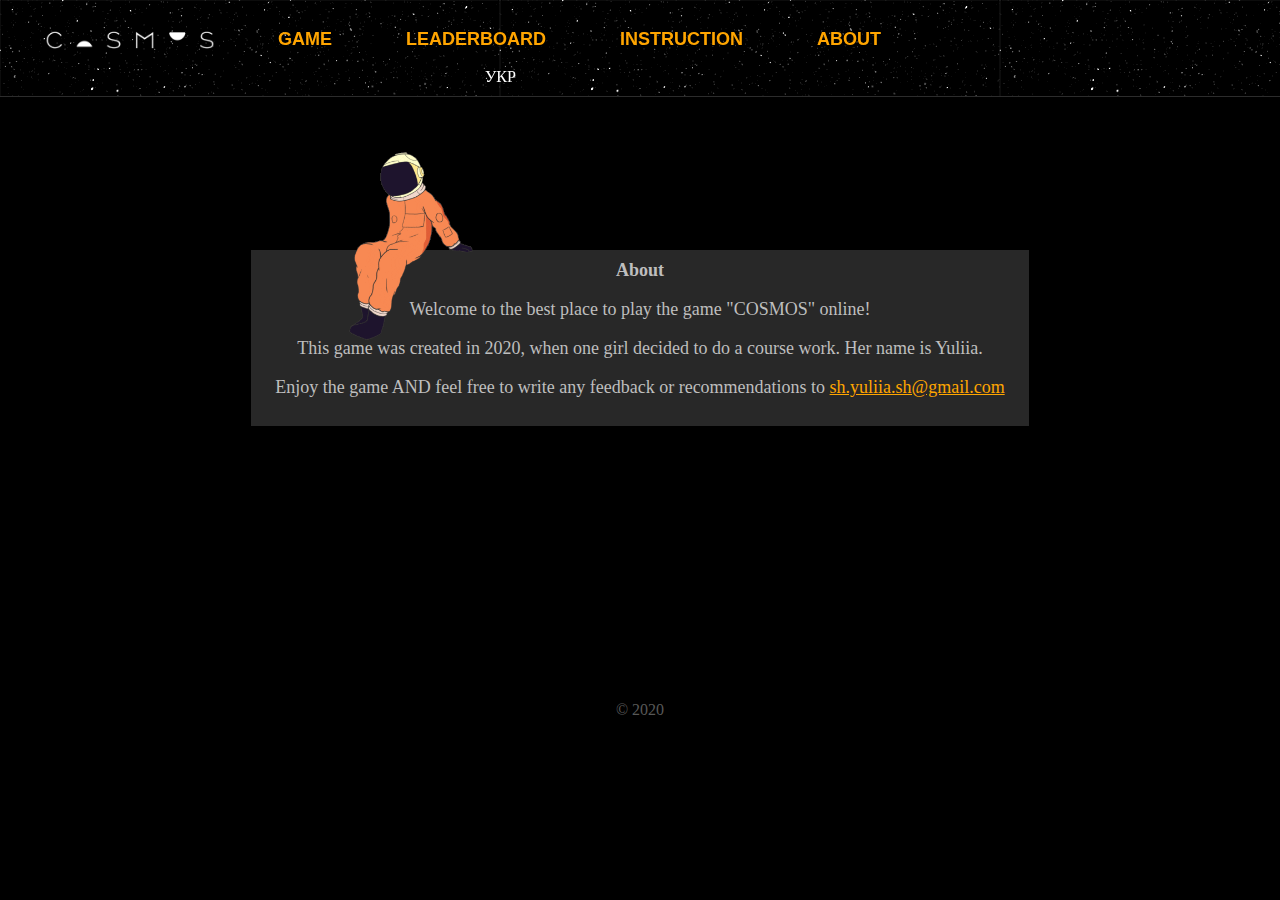
<file: COSMOS/html/about.html>
<!DOCTYPE html>
<html>
<head>
    <meta charset="utf-8">
    <title>About</title>
    <link rel="stylesheet" href="../css/css_main.css">
    <link rel="stylesheet" href="../css/css_about.css">
    <link rel="icon" href="../images/myPlayer.gif" type="image/x-icon">
</head>
<body>
<header>                      
        <nav>
            <img class="headerLogo" src="../images/logo1.gif">
            <a class="nav_item game" href="../game.html">GAME</a> 
            <a class="nav_item" href="leaderboard.html">Leaderboard</a> 
            <a class="nav_item" href="instruction.html">Instruction</a> 
            <a class="nav_item" href="about.html">About</a> 
            <a class="language" href="ukr_about.html">УКР</a>
        </nav>
</header>
<!--  ------------------    THE END of HEADER part    ------------------    -->

<img class="cosmonautImg" src="../images/cosmonaut.gif">
<center>
    <div class="about_line">
		<b>About</b>
		<p>Welcome to the best place to play the game "COSMOS" online!</p>
		<p>This game was created in 2020, when one girl decided to do a course work. Her name is Yuliia.</p>
		<p>Enjoy the game AND feel free to write any feedback or recommendations to <a class="my_mail" href="mailto:sh.yuliia.sh@gmail.com">sh.yuliia.sh@gmail.com</a></p>
    </div>
	<br>
    <div class="copyright_line">
        <p>&copy; 2020</p>
    </div>
</center>
</body>
</html>
</file>
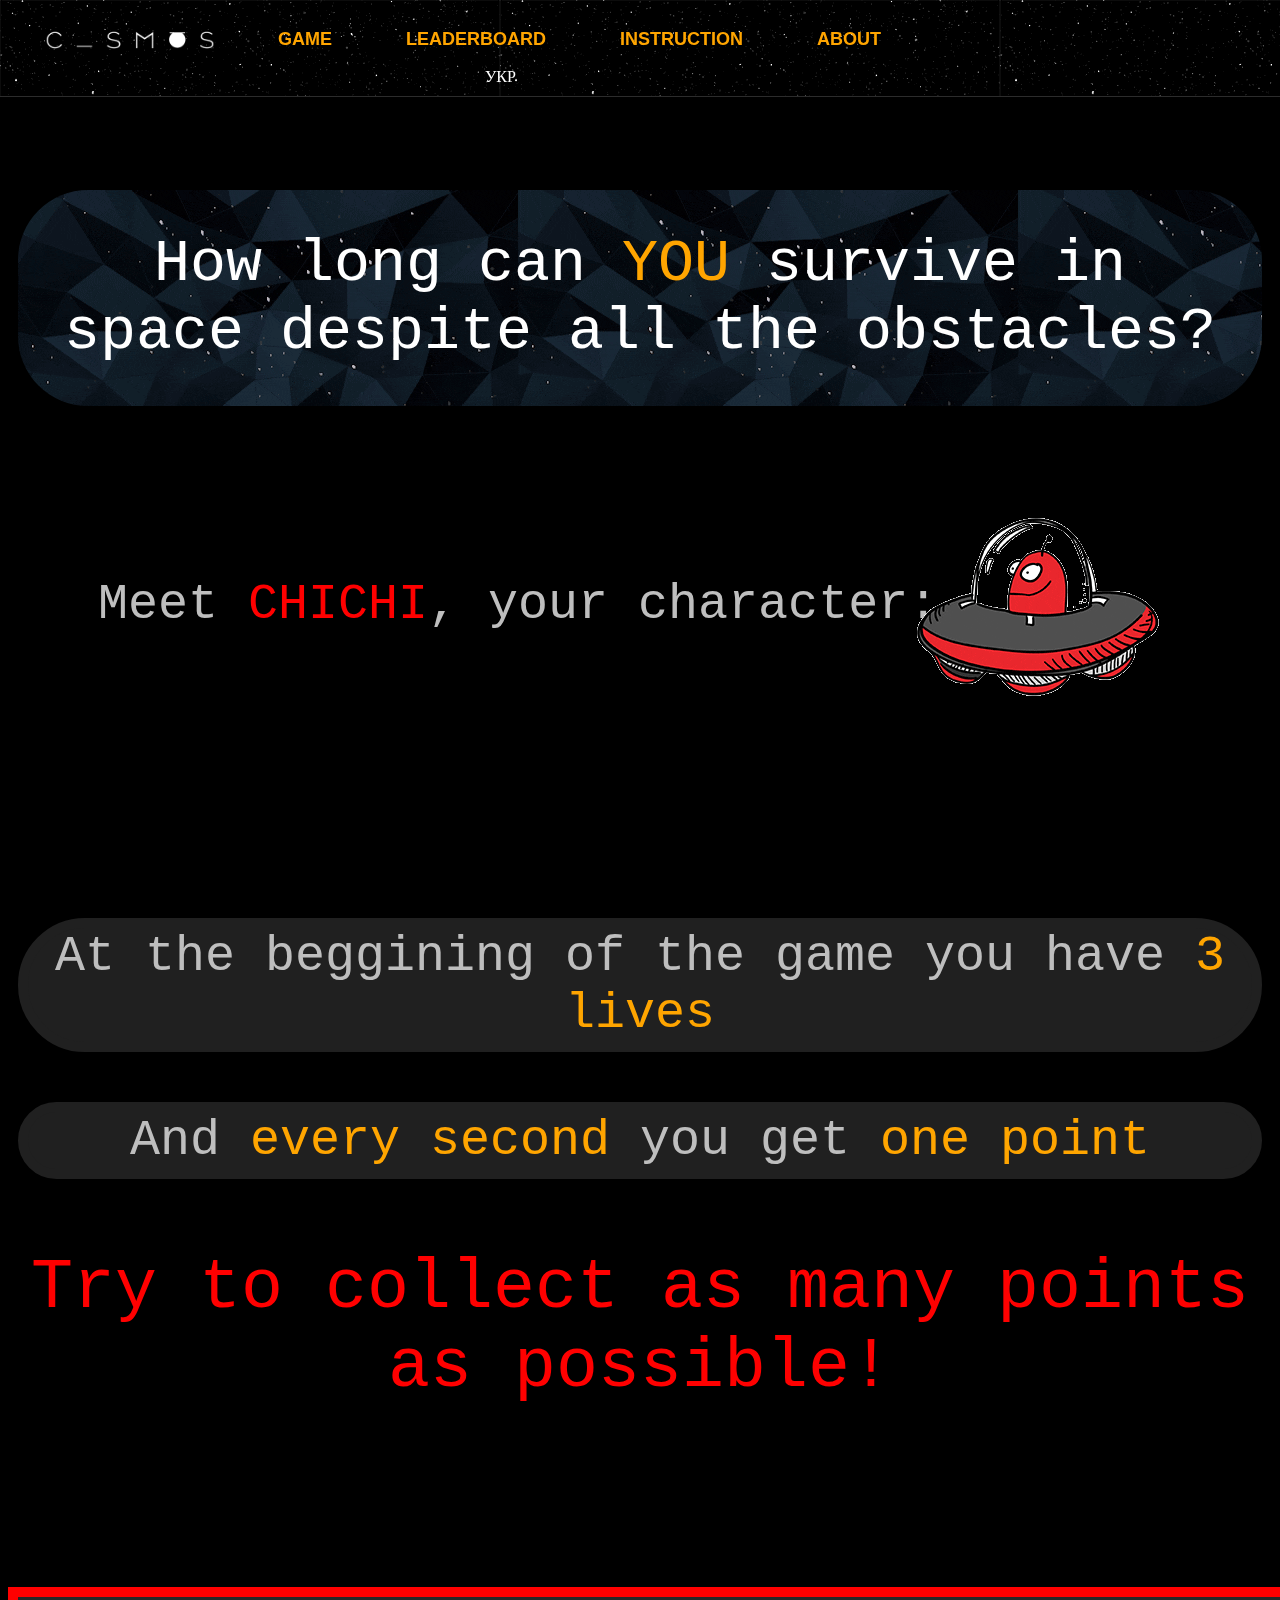
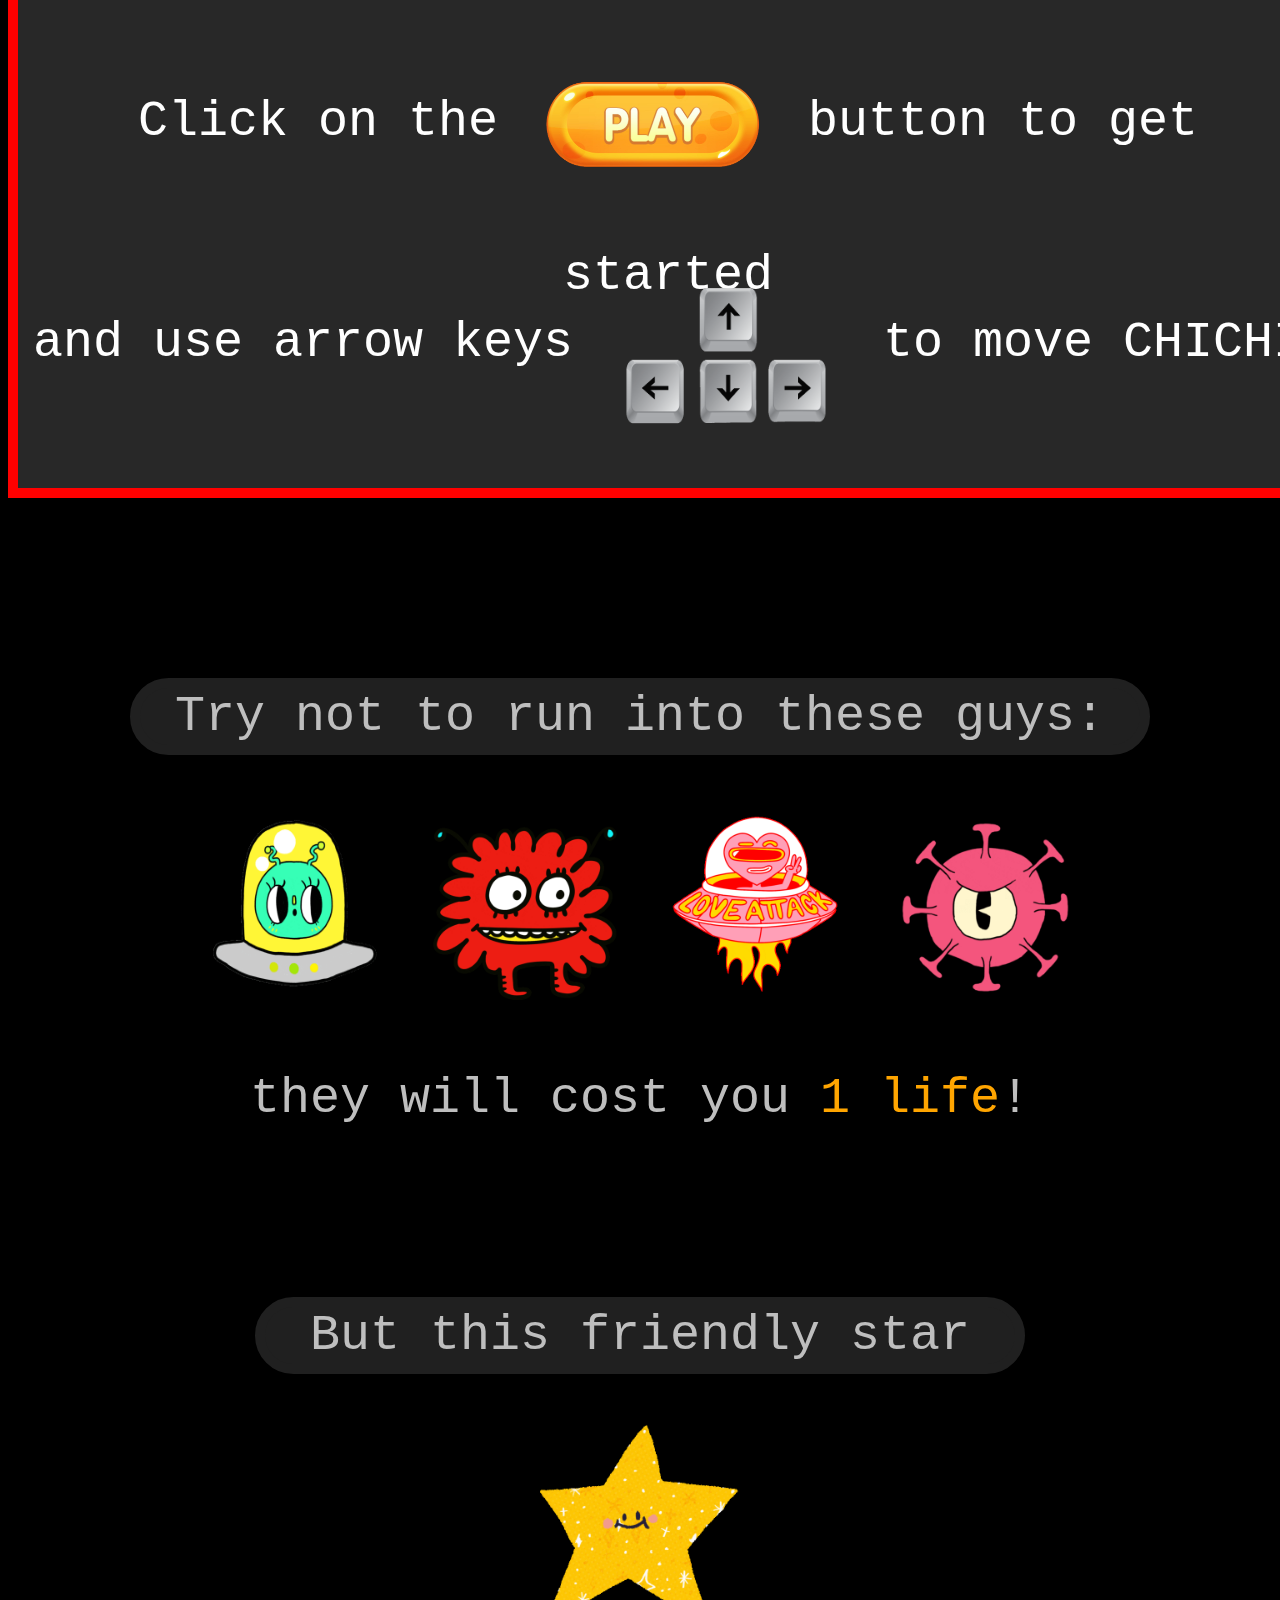
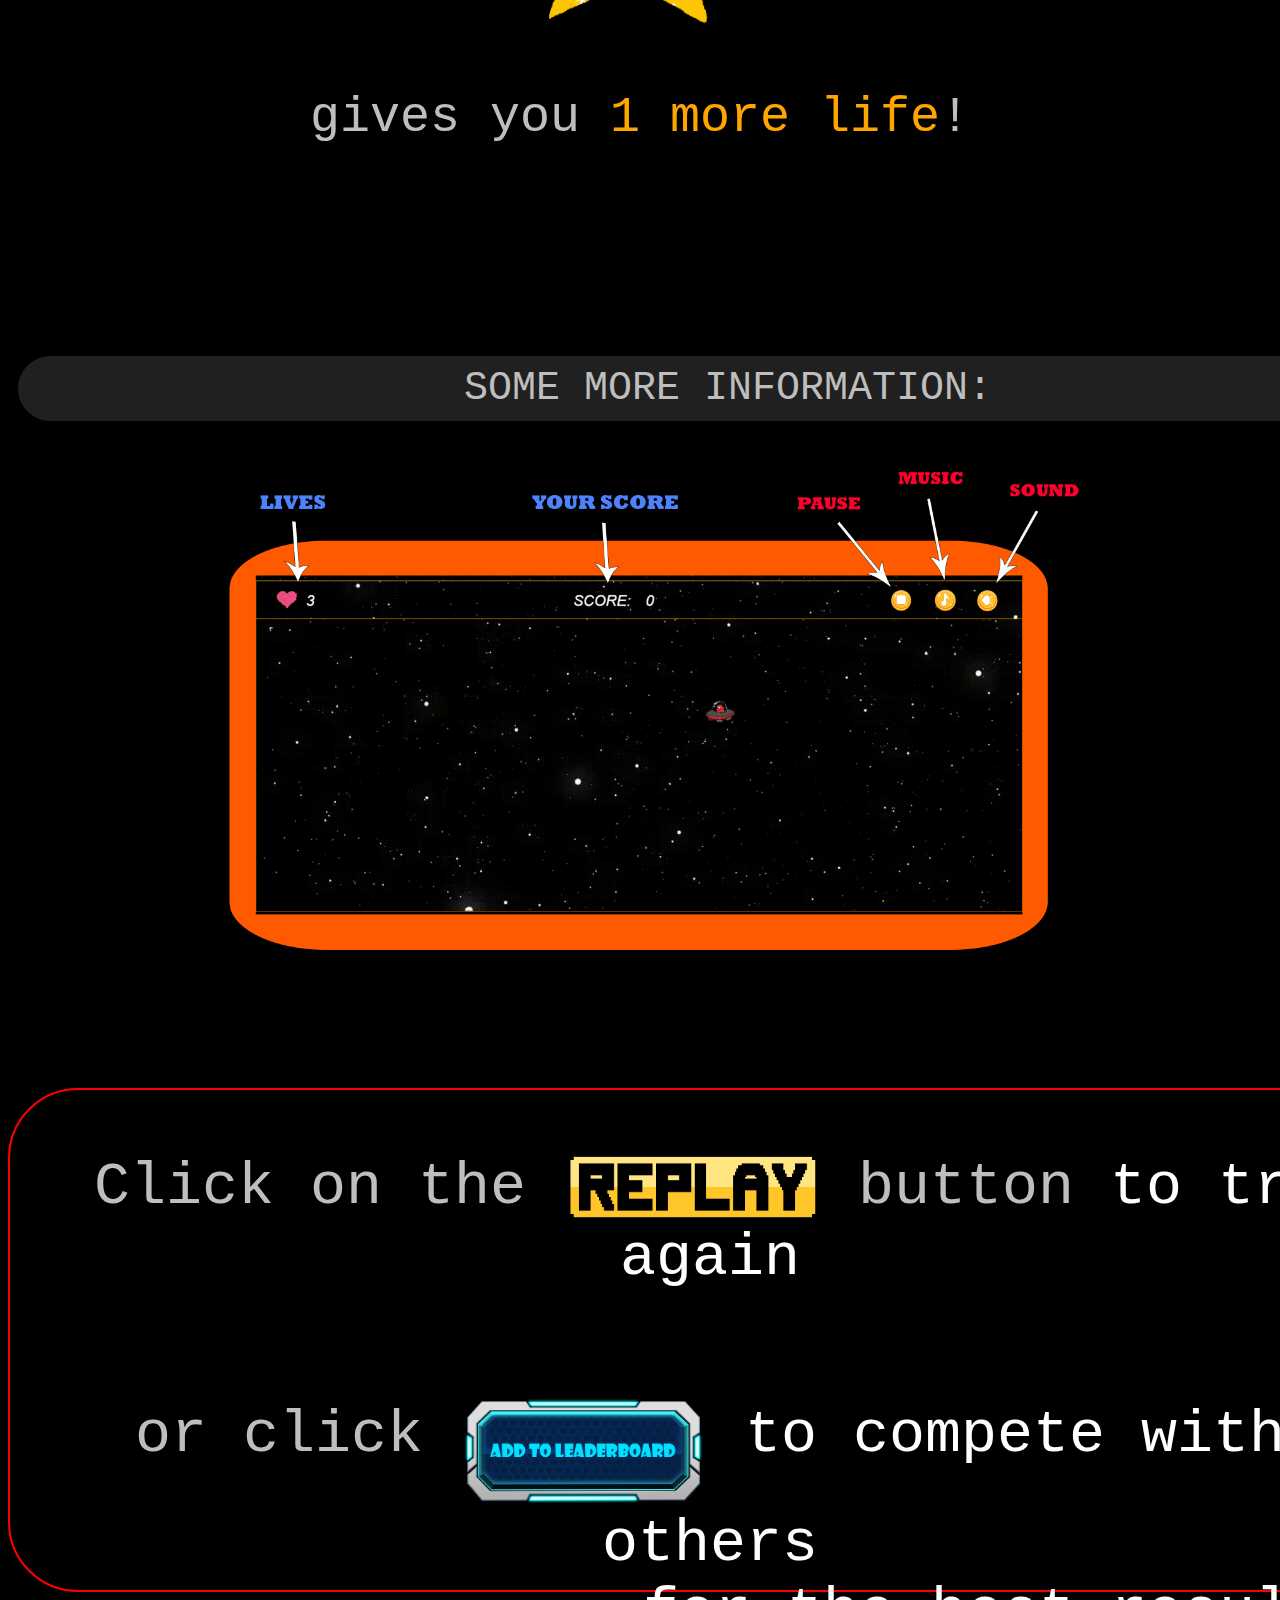
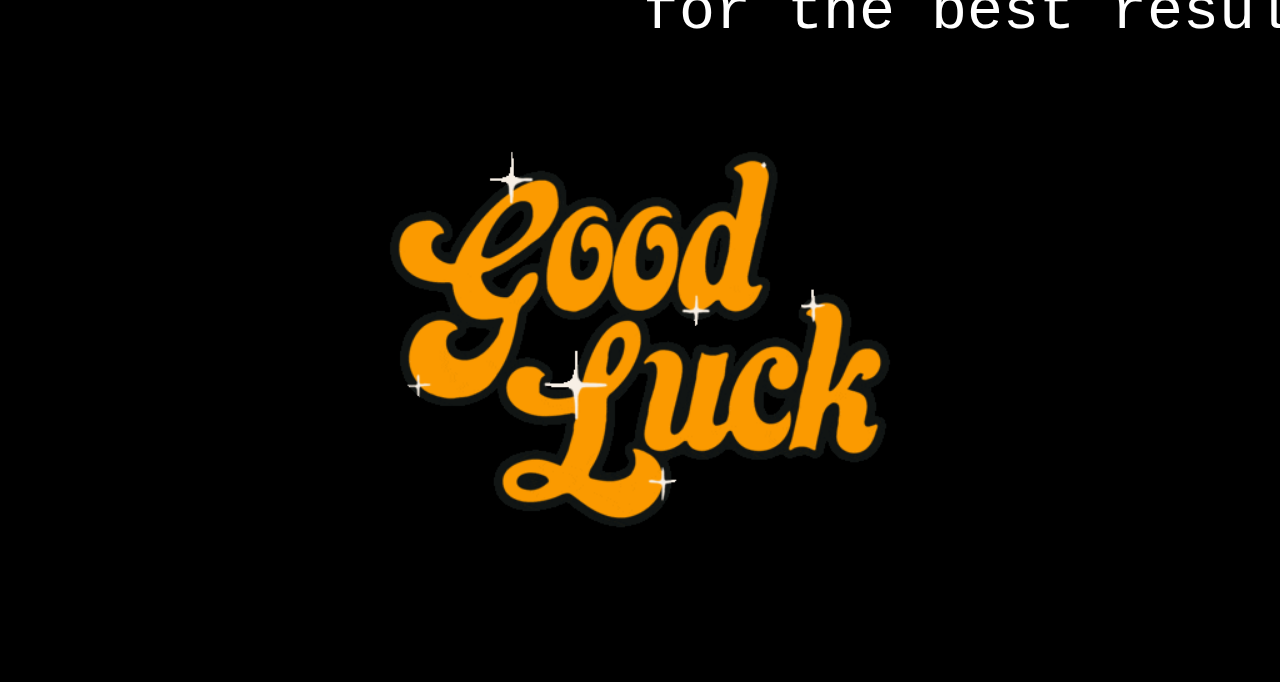
<file: COSMOS/html/instruction.html>
<!DOCTYPE html>
<html>
<head>
    <meta charset="utf-8">
    <title>Instruction</title>
    <link rel="stylesheet" href="../css/css_main.css">
    <link rel="stylesheet" href="../css/css_instruction.css">
    <link rel="icon" href="../images/myPlayer.gif" type="image/x-icon">
</head>
<body>
<header>                      
        <nav>
            <img class="headerLogo" src="../images/logo1.gif">
            <a class="nav_item game" href="../game.html">GAME</a> 
            <a class="nav_item" href="leaderboard.html">Leaderboard</a> 
            <a class="nav_item" href="instruction.html">Instruction</a> 
            <a class="nav_item" href="about.html">About</a> 
            <a class="language" href="ukr_instruction.html">УКР</a>
        </nav>
</header>
<!--  ------------------    THE END of HEADER part    ------------------    -->

<center>
    <div class="textStyle1">
        <p class="myText">How long can <span class="orangeWord">YOU</span> survive in space despite all the obstacles?</p>
        <p class="meetChichi">Meet <span class="redWord">CHICHI</span>, your character:</p>
        <img id="yourPlayer" src="../images/myPlayer.gif" alt="your player"> 
    </div>


    <div class="textStyle1">
         <p class="greyBack">At the beggining of the game you have <span class="orangeWord">3 lives</span></p>
         <p class="greyBack">And <span class="orangeWord">every second</span> you get <span class="orangeWord">one point</span></p>
         <p id="goal">Try to collect as many points as possible!</p>
    </div>
     

    <div class="howToPlay">
        <p class="play"> Click on the <img id="playImg" src="../images/play.png" alt="play" align="center"> button to get started</p> 
        <p class="arrowKeys"> and use arrow keys <img id="arrowKeysImg" src="../images/arrowkeys2.png" alt="arrow keys" align="middle"> to move CHICHI</p>
    </div>


    <div class="textStyle1">
        <p class="greyBack" id="fourCharacters">Try not to run into these guys:</p>
        <img class="bigger" src="../images/player1.gif" alt="player1" width="200" height="200">
        <img class="bigger" src="../images/player3.gif" alt="player3" width="200" height="200">
        <img class="bigger" src="../images/player2.gif" alt="player2" width="200" height="200">
        <img class="bigger" src="../images/player4.gif" alt="player4" width="200" height="200">
        <p>they will cost you <span class="orangeWord"> 1 life</span>!</p>

        <p class="greyBack" id="friendlyStar">But this friendly star </p>
        <img src="../images/star1.gif" alt="pretty yellow star" width="200" height="200">
        <p>gives you <span class="orangeWord"> 1 more life</span>!</p>
    </div>


    <div class="textStyle1">
        <p class="greyBack" id="moreInfo">SOME MORE INFORMATION:</p>
        <img src="../images/instructions_buttons5.png" alt="some game buttons.." width="900">
    </div>


    <div class="textStyle1 greyBack gOver">
        <p> Click on the <img id="replayImg" src="../images/replay2.png" alt="replay" align="center"> button <span class="whiteWord">to try again</span></p>
        <p id="lBoard"> or click <img id="lBoardImg" src="../images/leaderboard4.png" alt="leaderboard" align="middle"><span class="whiteWord"> to compete with others</span></p>
        <p class="whiteWord" id="bestResult"> for the best result</p>
    </div>

    <img id="goodLuckImg" src="../images/goodluck3.gif" alt="GOOD LUCK!" align="middle">
</center>

</body>
</html>
</file>
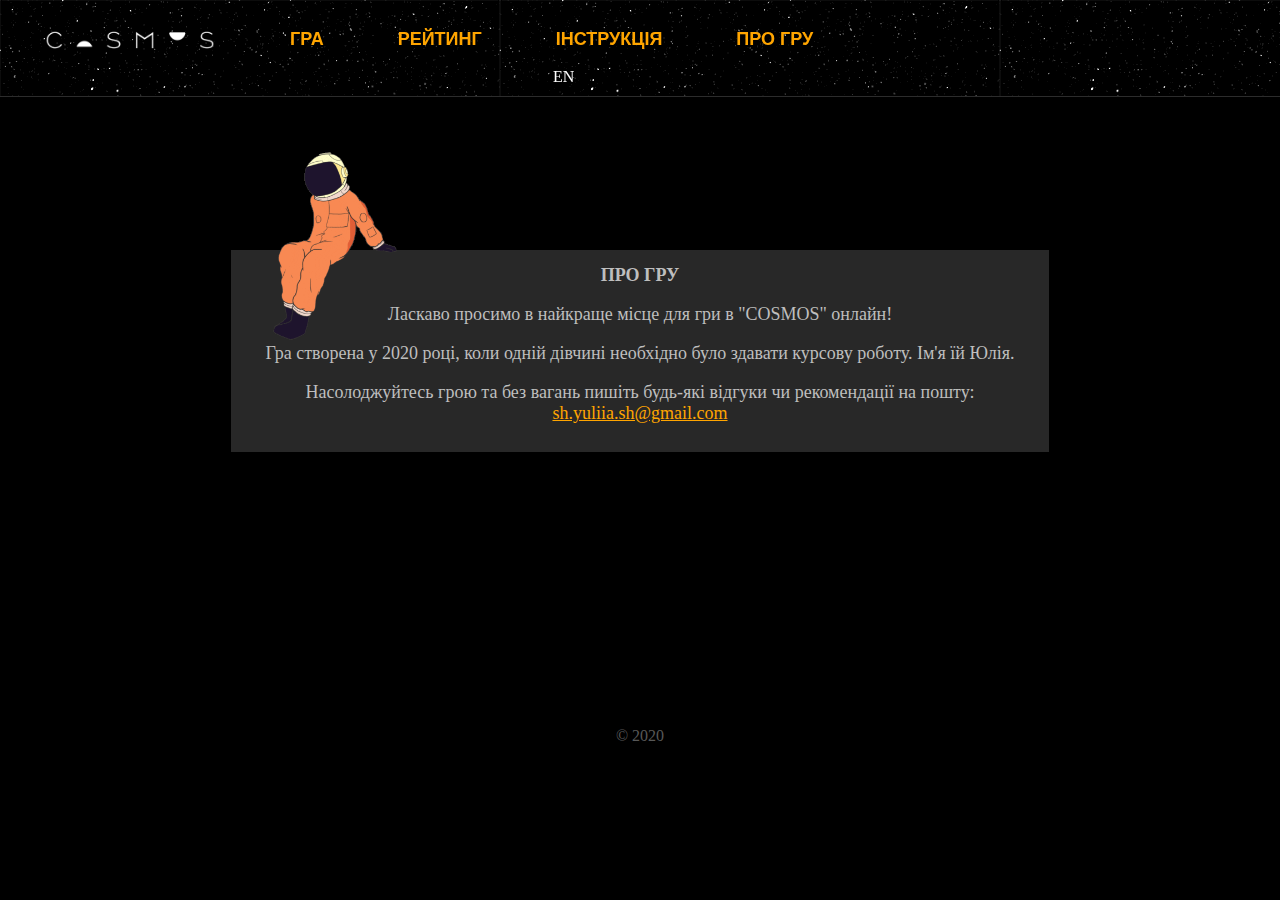
<file: COSMOS/html/ukr_about.html>
<!DOCTYPE html>
<html>
<head>
    <meta charset="utf-8">
    <title>ПРО ГРУ</title>
    <link rel="stylesheet" href="../css/css_main.css">
    <link rel="stylesheet" href="../css/css_about.css">
    <link rel="icon" href="../images/myPlayer.gif" type="image/x-icon">
</head>
<body>
<header>                      
        <nav>
            <img class="headerLogo" src="../images/logo1.gif">
            <a class="nav_item ukr_game" href="../ukr_game.html">Гра</a> 
            <a class="nav_item" href="ukr_leaderboard.html">Рейтинг</a> 
            <a class="nav_item" href="ukr_instruction.html">Інструкція</a> 
            <a class="nav_item" href="ukr_about.html">Про гру</a> 
            <a class="language en_symbol" href="about.html">EN</a>
        </nav>
</header>
<!--  ------------------    THE END of HEADER part    ------------------    -->

<img class="cosmonautImg" id="ukrcosmonautImg" src="../images/cosmonaut.gif">
<center>
    <div class="about_line" id="wider_back">
		<b>ПРО ГРУ</b>
		<p>Ласкаво просимо в найкраще місце для гри в "COSMOS" онлайн!</p>
		<p id="second_senten">Гра створена у 2020 році, коли одній дівчині необхідно було здавати курсову роботу. Ім'я їй Юлія.</p>
		<p>Насолоджуйтесь грою та без вагань пишіть будь-які відгуки чи рекомендації на пошту: <a class="my_mail" href="mailto:sh.yuliia.sh@gmail.com">sh.yuliia.sh@gmail.com</a></p>
    </div>
	<br>
    <div class="copyright_line">
        <p>&copy; 2020</p>
    </div>
</center>
</body>
</html>
</file>
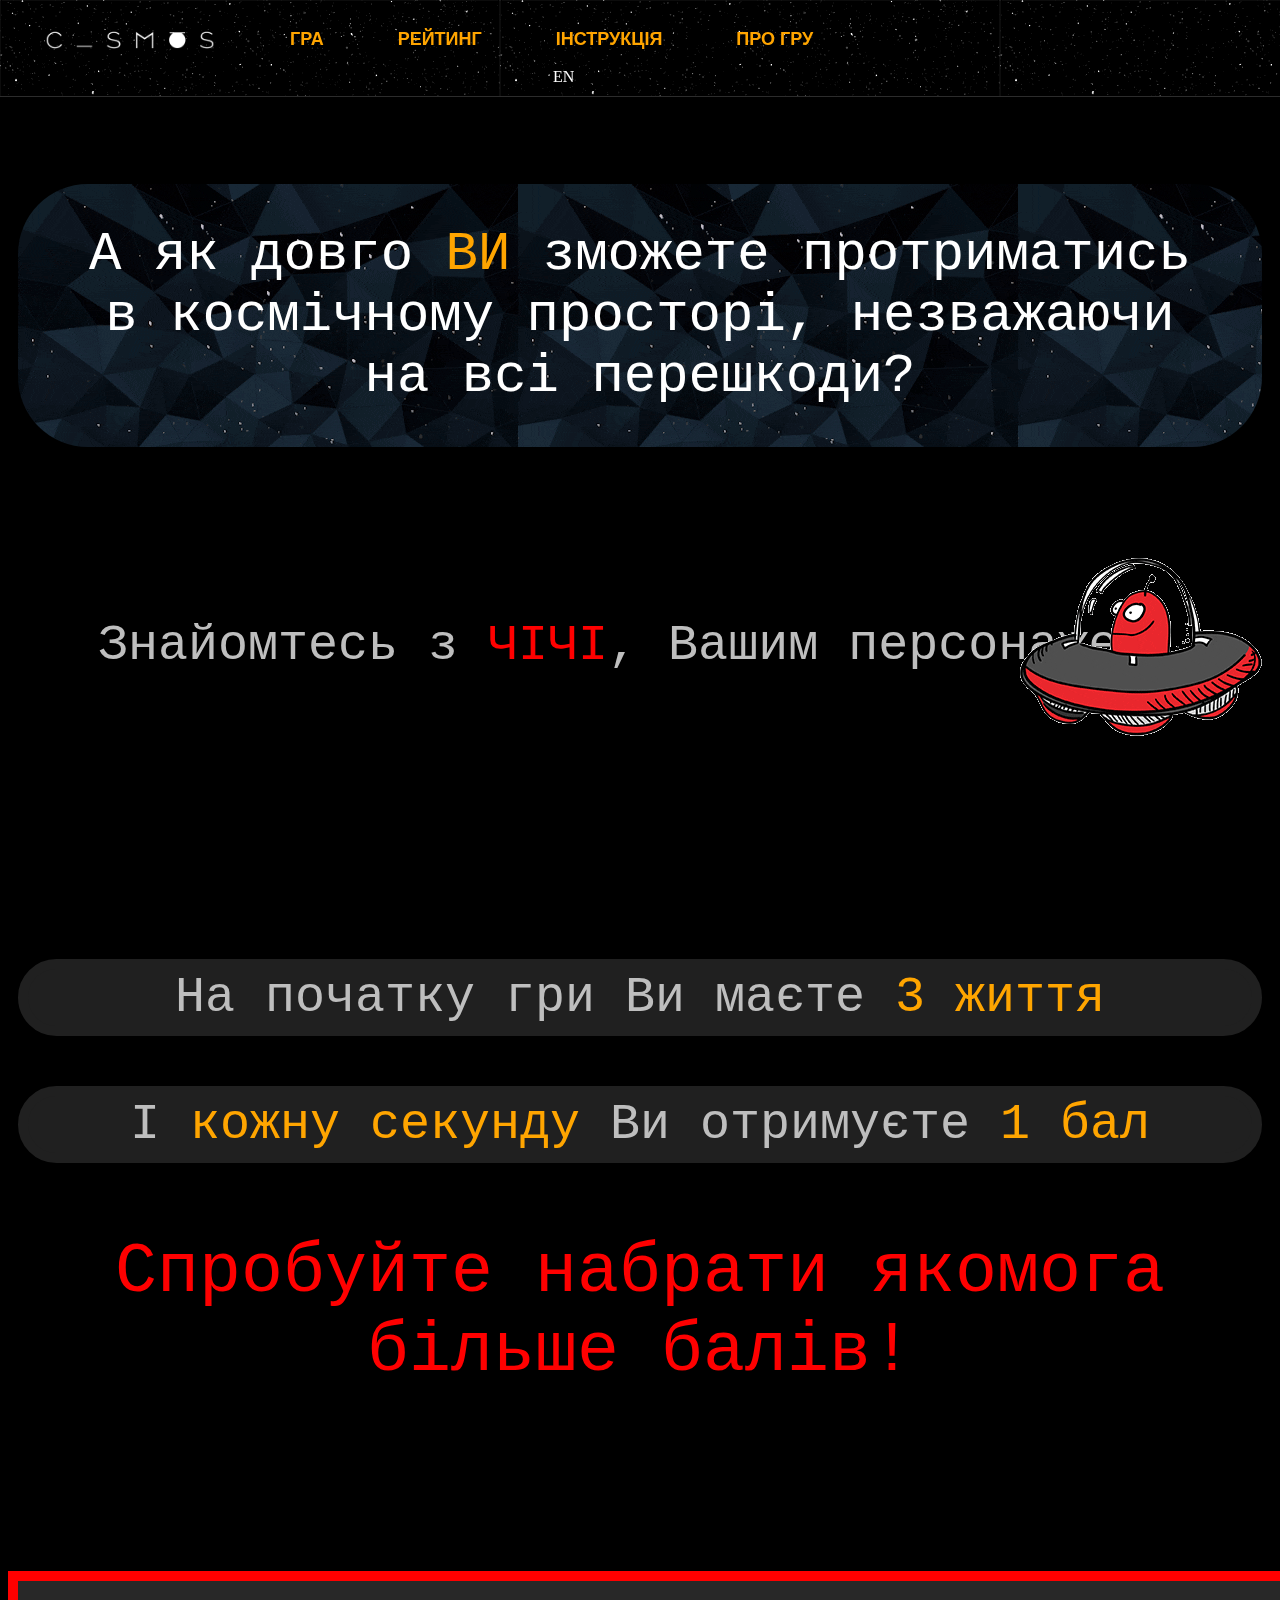
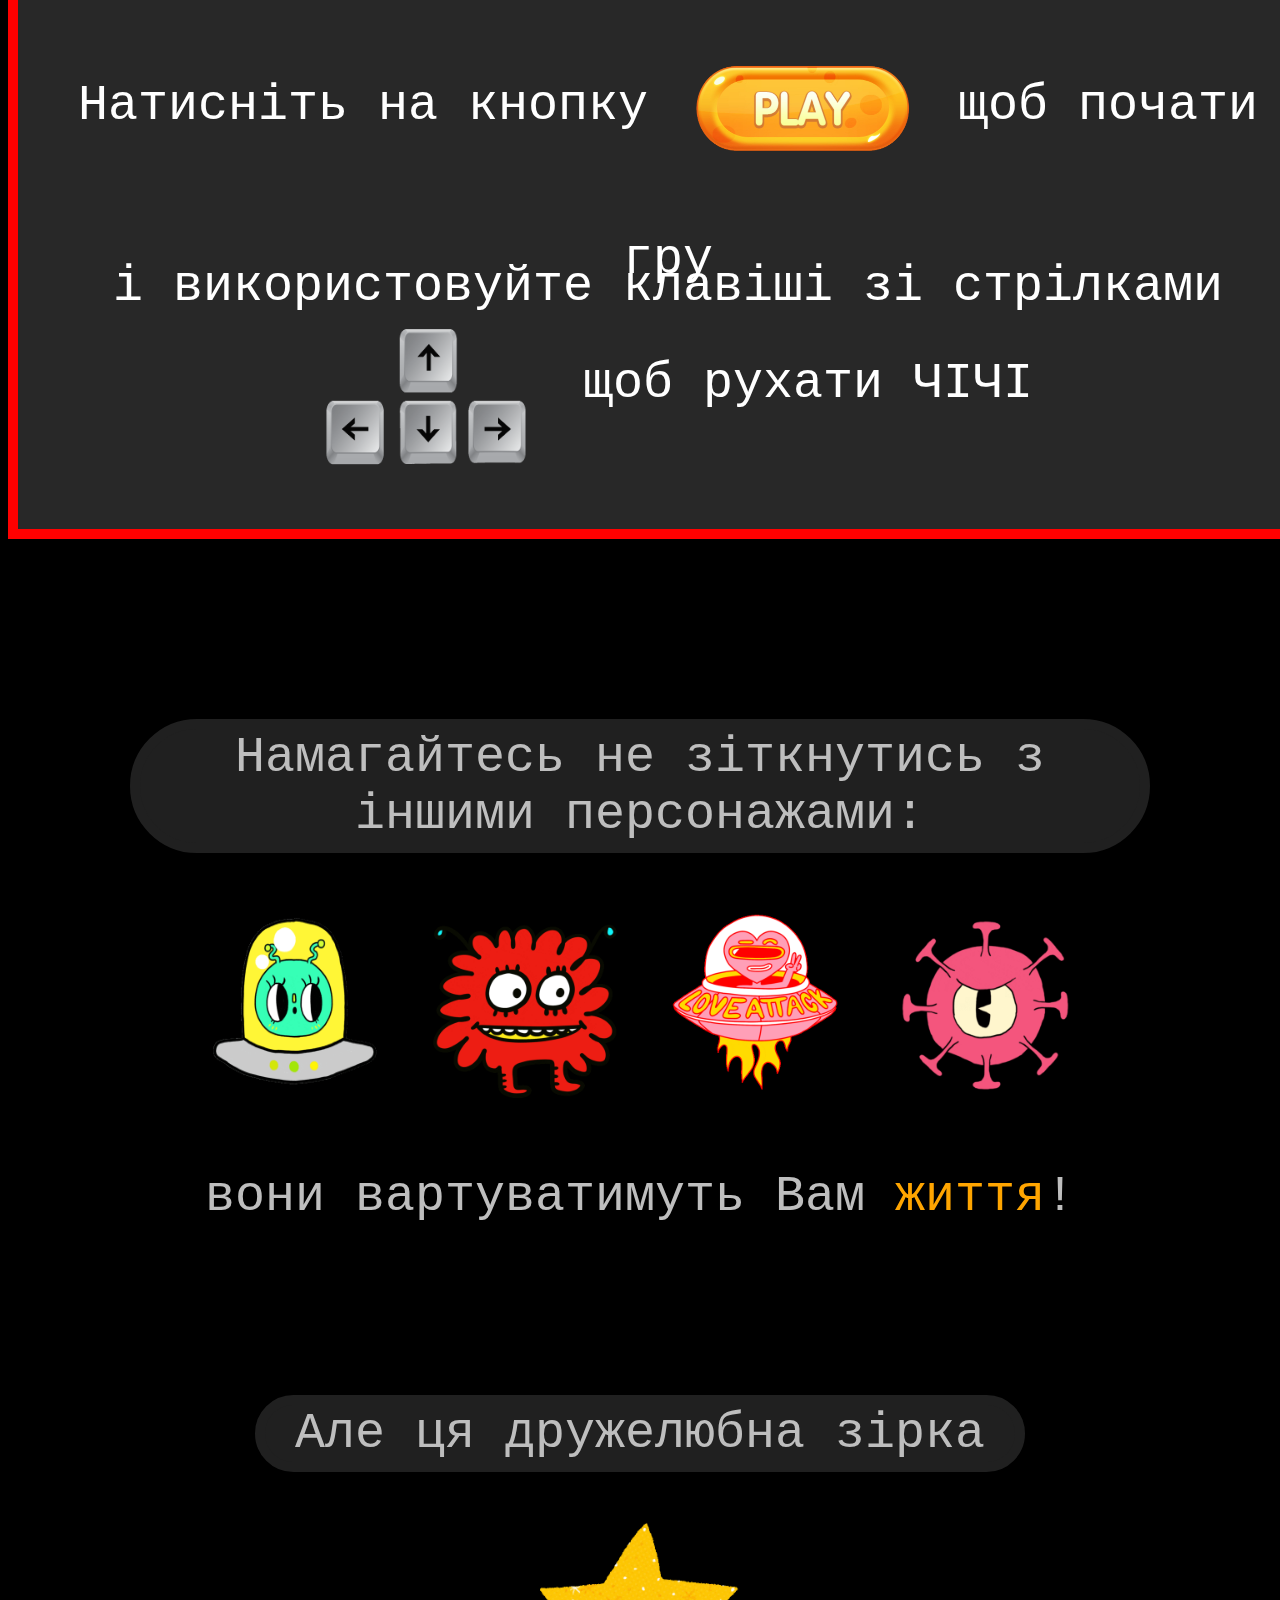
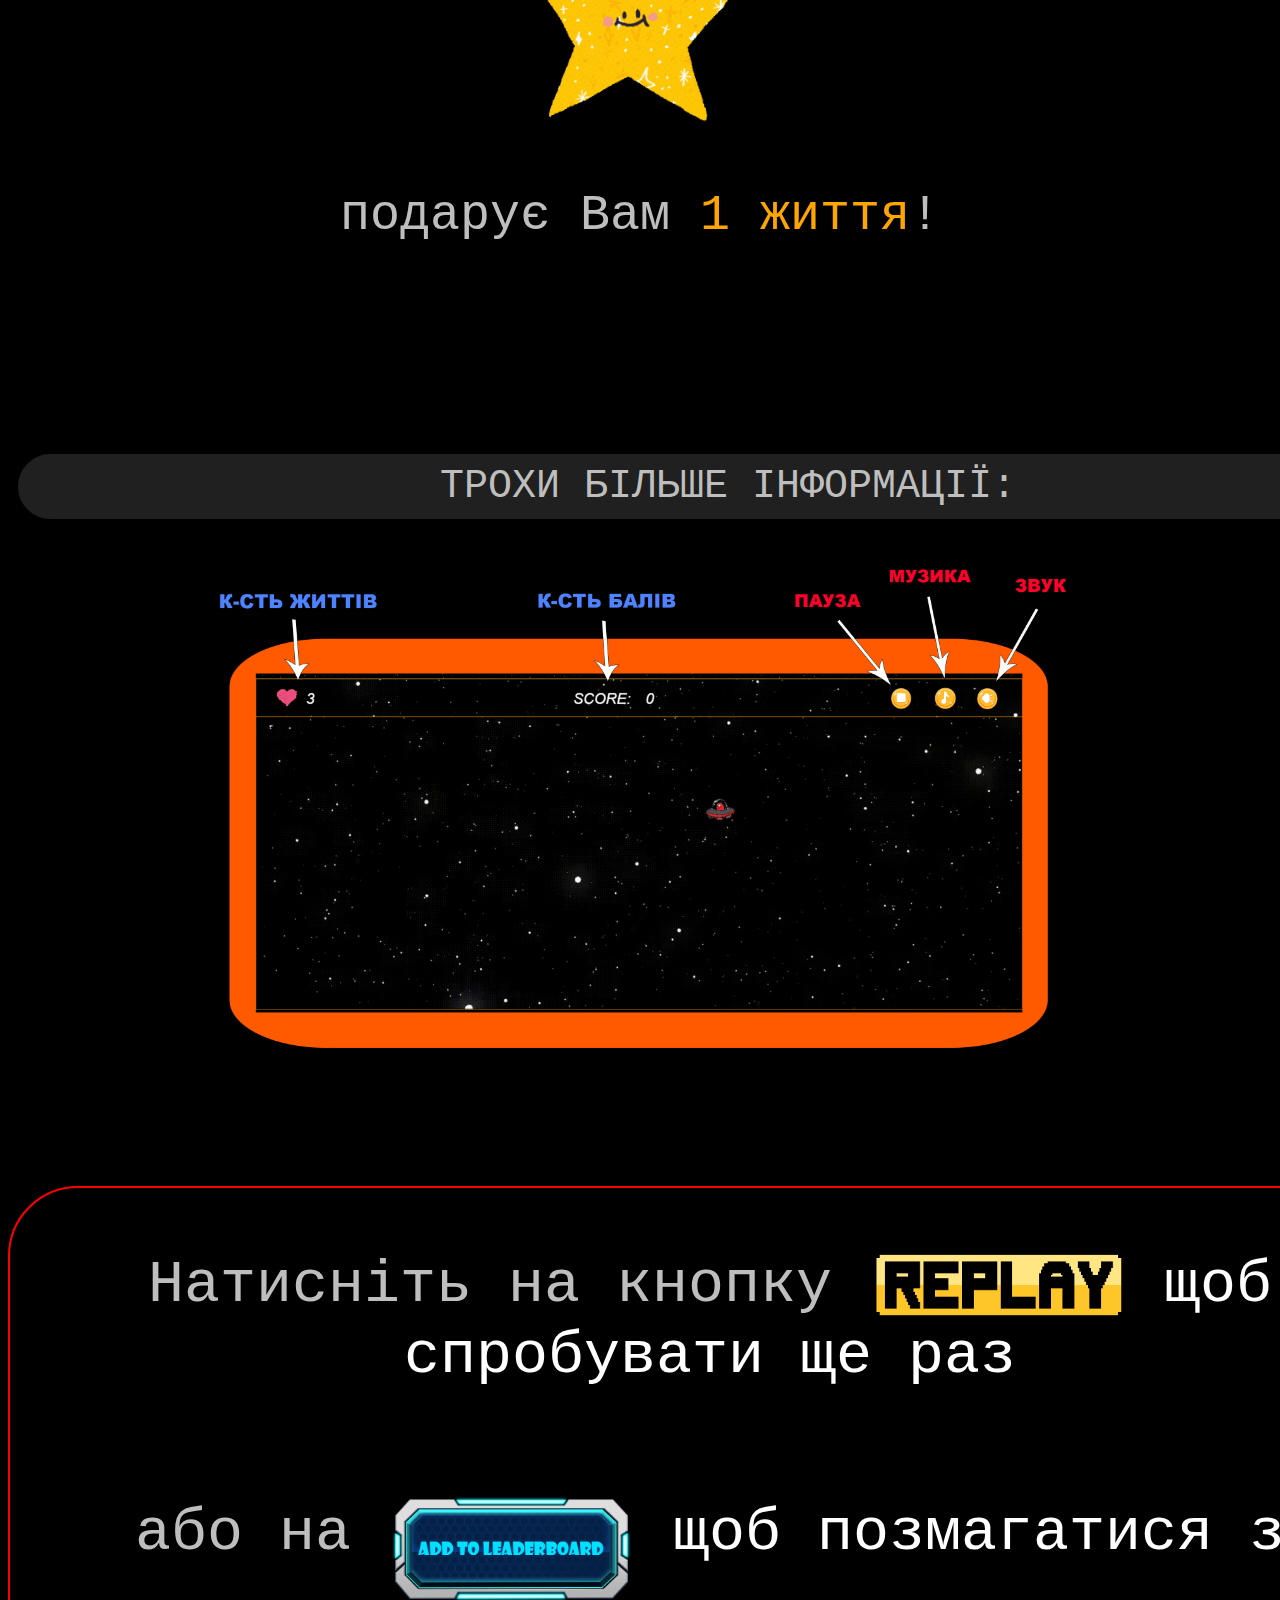
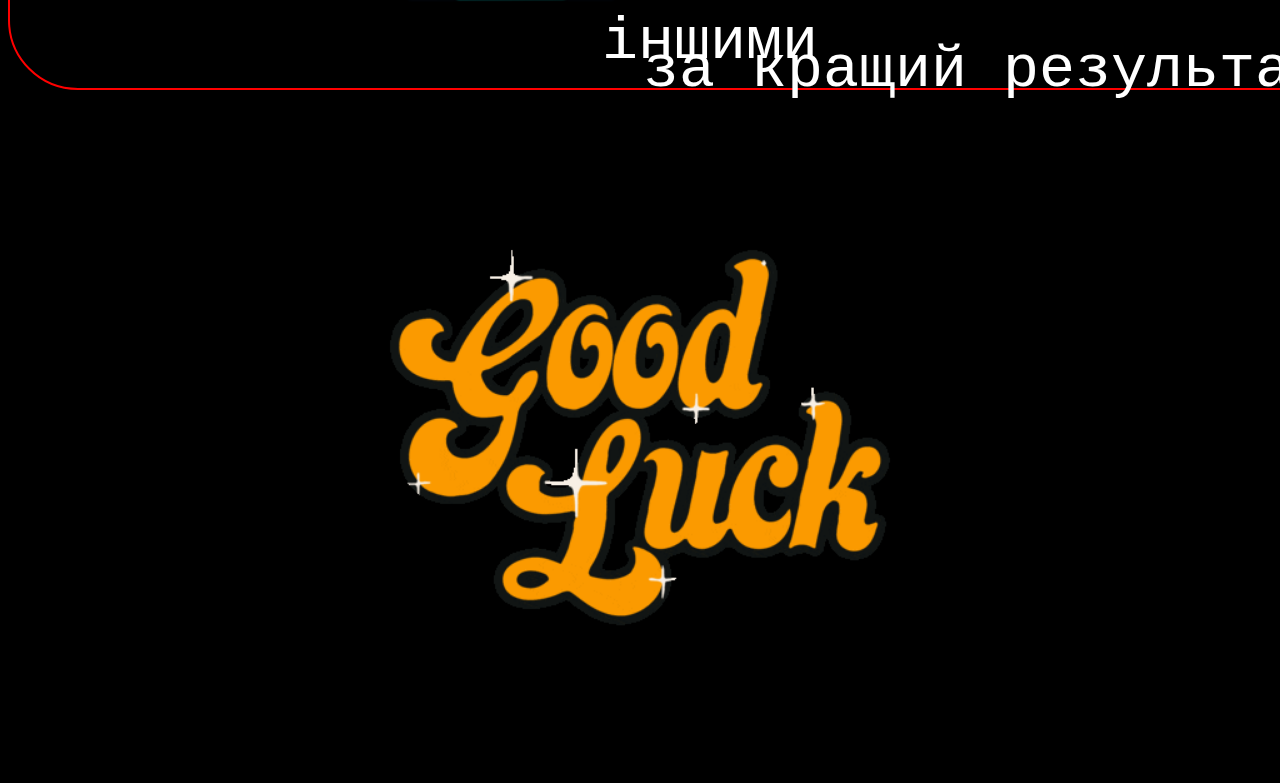
<file: COSMOS/html/ukr_instruction.html>
<!DOCTYPE html>
<html>
<head>
    <meta charset="utf-8">
    <title>ІНСТРУКЦІЯ</title>
    <link rel="stylesheet" href="../css/css_main.css">
    <link rel="stylesheet" href="../css/css_instruction.css">
    <link rel="icon" href="../images/myPlayer.gif" type="image/x-icon">
</head>
<body>
<header>                      
        <nav>
            <img class="headerLogo" src="../images/logo1.gif">
            <a class="nav_item ukr_game" href="../ukr_game.html">Гра</a> 
            <a class="nav_item" href="ukr_leaderboard.html">Рейтинг</a> 
            <a class="nav_item" href="ukr_instruction.html">Інструкція</a> 
            <a class="nav_item" href="ukr_about.html">Про гру</a> 
            <a class="language en_symbol" href="instruction.html">EN</a>
        </nav>
</header>
<!--  ------------------    THE END of HEADER part    ------------------    -->

<center>
    <div class="textStyle1">
        <p class="myText" id="ukr_text1">А як довго <span class="orangeWord">ВИ</span> зможете протриматись в космічному просторі, незважаючи на всі перешкоди?</p>
        <p class="meetChichi">Знайомтесь з <span class="redWord">ЧІЧІ</span>, Вашим персонажем:</p>
        <img id="ukr_yourPlayer" src="../images/myPlayer.gif" alt="your player"> 
    </div>


    <div class="textStyle1">
         <p class="greyBack">На початку гри Ви маєте <span class="orangeWord">3 життя</span></p>
         <p class="greyBack">І <span class="orangeWord">кожну секунду</span> Ви отримуєте <span class="orangeWord">1 бал</span></p>
         <p id="goal">Спробуйте набрати якомога більше балів!</p>
    </div>
     

    <div class="howToPlay">
        <p class="play"> Натисніть на кнопку <img id="playImg" src="../images/play.png" alt="play" align="center"> щоб почати гру</p> 
        <p class="arrowKeys">і використовуйте клавіші зі стрілками<img id="arrowKeysImg" src="../images/arrowkeys2.png" alt="arrow keys" align="middle"> щоб рухати ЧІЧІ</p>
    </div>


    <div class="textStyle1">
        <p class="greyBack" id="fourCharacters">Намагайтесь не зіткнутись з іншими персонажами:</p>
        <img class="bigger" src="../images/player1.gif" alt="player1" width="200" height="200">
        <img class="bigger" src="../images/player3.gif" alt="player3" width="200" height="200">
        <img class="bigger" src="../images/player2.gif" alt="player2" width="200" height="200">
        <img class="bigger" src="../images/player4.gif" alt="player4" width="200" height="200">
        <p>вони вартуватимуть Вам <span class="orangeWord">життя</span>!</p>

        <p class="greyBack" id="friendlyStar">Але ця дружелюбна зірка </p>
        <img src="../images/star1.gif" alt="pretty yellow star" width="200" height="200">
        <p>подарує Вам <span class="orangeWord"> 1 життя</span>!</p>
    </div>


    <div class="textStyle1">
        <p class="greyBack" id="moreInfo">ТРОХИ БІЛЬШЕ ІНФОРМАЦІЇ:</p>
        <img src="../images/ukr_instructions_buttons5.png" alt="some game buttons.." width="900">
    </div>


    <div class="textStyle1 greyBack gOver">
        <p> Натисніть на кнопку <img id="replayImg" src="../images/replay2.png" alt="replay" align="center"><span class="whiteWord"> щоб спробувати ще раз</span></p>
        <p id="lBoard"> або на <img id="lBoardImg" src="../images/leaderboard4.png" alt="leaderboard" align="middle"><span class="whiteWord"> щоб позмагатися з іншими </span></p>
        <p class="whiteWord" id="ukr_bestResult">за кращий результат </p>
    </div>

    <img id="goodLuckImg" src="../images/goodluck3.gif" alt="УДАЧІ!" align="middle">
</center>

</body>
</html>
</file>
<file: COSMOS/css/css_main.css>
body{
    background-color: black;
}

header{  
    top: 0;  
    left: 0;  
    width: 100%;
    padding: 10px;   
    position: fixed;  
    border-bottom: 1px outset grey; 
    background: url(../images/cosmos.gif); 
}

nav a:hover{    
    background: #786b59; 
    color: #ffe; 
} 
  
.nav_item{ 
    color: orange;
    font-family: Arial;
    font-size: 18px;   
    font-weight: 800;  
    text-transform: uppercase;  
    text-decoration: none; 
    
    line-height: 1;  
    display: inline-block; 
    margin-right: 30px; 
    padding: 20px; 
}

.language{
    color: white;
    text-decoration: none;
    margin-left: 460px; 
    padding: 15px;
}

.en_symbol{
    margin-left: 528px;
}

.game{
    margin-left: 248px; 
}

.ukr_game{
    margin-left: 260px;
}

.headerLogo{
    position: absolute; 
    width: 200px; 
    margin-left: 20px; 
    margin-top: -2px;
}

/* -------------------------------  the end of HEADER part  ----------------------------------*/
</file>
<file: COSMOS/css/css_about.css>
.about_line{ 
	margin-top: 250px;
    width: 60%; 
    padding: 10px;
	background: #282828; 
	color: #BEBEBE; 
	font-size:18px; 
}

#wider_back{
	padding-left: 30px;
	padding-right: 30px;
	padding-top: 15px;
}

.my_mail{ 
	color: orange;
}

.copyright_line{ 
    padding: 1px;
    margin-top: 240px;
	color: #585858;
}

.cosmonautImg{
	position: absolute; 
	width: 250px; 
	margin-left: 255px; 
	margin-top: -135px;
}

#ukrcosmonautImg{
	margin-left: 14%; 
}
</file>
<file: COSMOS/css/css_instruction.css>
body{      
	margin-top: 120px; 
} 

.textStyle1{  
    padding: 10px;  
	color: #BEBEBE; 
	font-size:50px;
	font-family: monospace;
	margin-bottom: 100px;
}

.myText{
	color: white; 
	font-size: 60px; 
	background: url(../images/wall1.gif); 
	border-radius: 70px; 
	padding: 40px;
}

#ukr_text1{
	font-size: 54px;
}

.orangeWord{
	color: orange;
}

.redWord{
	color: red;
}

.whiteWord{
	color: white;
}

.meetChichi{
	text-align: left;
	margin-left: 80px; 
	margin-top: 170px;
}

.howToPlay{
	background: #282828; 
	width: 1300px;
	border: 10px solid red; 
	color: white; 
	font-size:50px; 
	font-family: monospace;
}

.play{
	margin-top: 0px; 
}

.arrowKeys{
	margin-top: -80px; 
}

.bigger:hover {
	width: 300px;
	height: 300px;
}

.greyBack{
	background: #202020; 
	border: 10px solid #202020; 
	border-radius: 70px; 
	padding: 0px;
}

#yourPlayer{
	margin-left: 800px; 
	margin-top: -200px;
}

#ukr_yourPlayer{
	margin-left: 1000px; 
	margin-top: -200px;
}

#goal{
	font-size:70px; 
	color: red;
}

#playImg{
	width:250px; 
	height: 250px;
}

#arrowKeysImg{
	width:250px; 
	top: -100px; 
}

#fourCharacters{
	margin-top: 170px;  
	width: 1000px;
}

#friendlyStar{
	margin-top: 170px; 
	width: 750px;
}

#moreInfo{
	font-size: 40px; 
	width: 1400px;
}

.gOver{
	font-size: 60px; 
	width: 1400px; 
	height: 500px; 
	background: black; 
	border: 2px solid red;
}

#replayImg{
	width:260px;
}

#lBoard{
	margin-top: 100px;
}

#lBoardImg{
	width:250px;
}

#bestResult{
	margin-left: 550px; 
	margin-top: -60px;
}

#ukr_bestResult{
	margin-left: 550px;
	margin-top:-100px;
}

#goodLuckImg{
	width:600px; 
	margin-top: 10px; 
	margin-bottom:100px;
}
</file>
